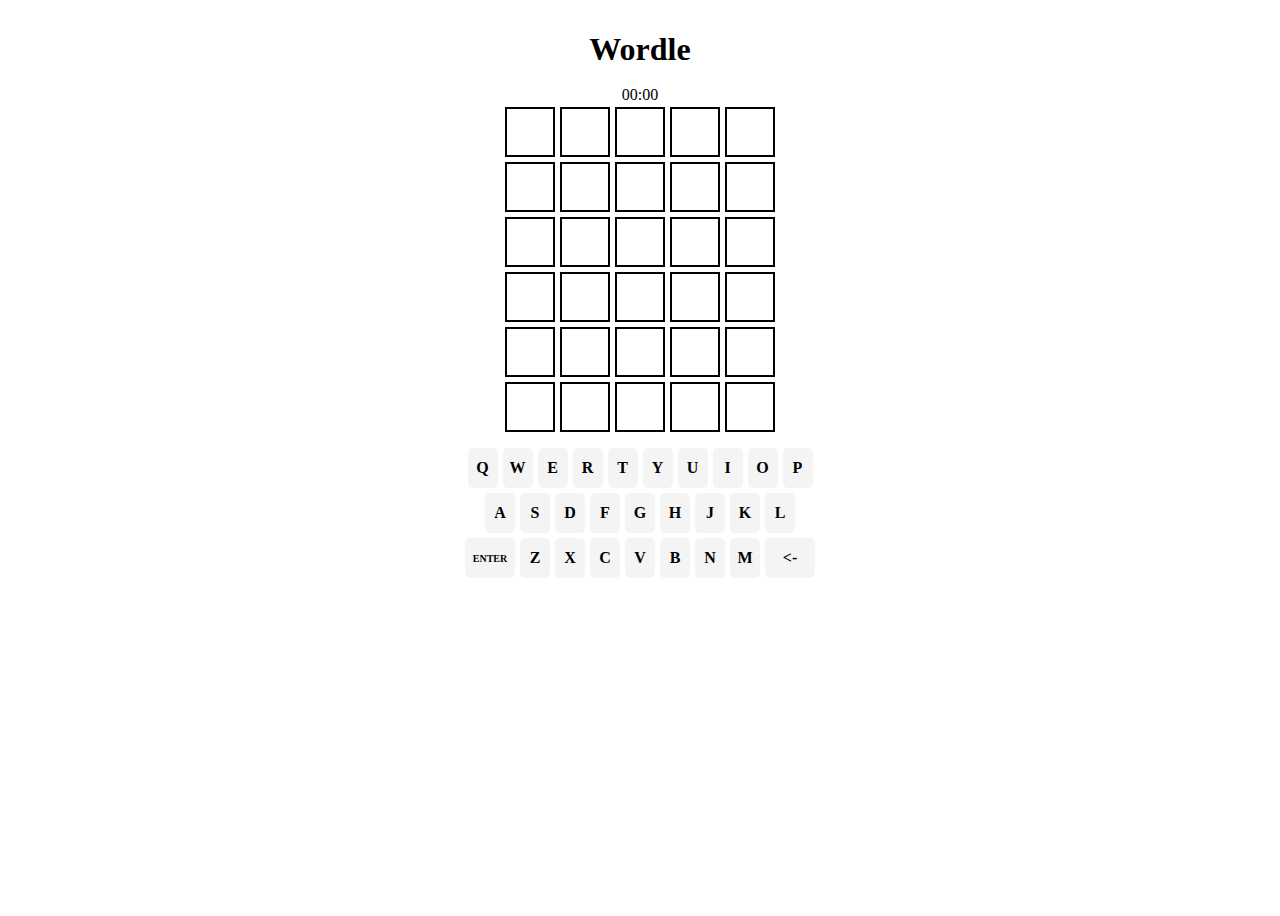
<file: index.html>
<!DOCTYPE html>
<html lang="en">
  <head>
    <meta charset="UTF-8" />
    <meta name="viewport" content="width=device-width, initial-scale=1.0" />
    <title>Wordle</title>
    <link rel="stylesheet" href="css/main.css" />
  </head>
  <body>
    <header>
      <h1>Wordle</h1>
    </header>
    <div id="timer">00:00</div>
    <main>
      <div class="wordle_wrap">
        <ul class="board-row row-0">
          <li class="board-block" data-index="00"></li>
          <li class="board-block" data-index="01"></li>
          <li class="board-block" data-index="02"></li>
          <li class="board-block" data-index="03"></li>
          <li class="board-block" data-index="04"></li>
        </ul>
        <ul class="board-row row-1">
          <li class="board-block" data-index="10"></li>
          <li class="board-block" data-index="11"></li>
          <li class="board-block" data-index="12"></li>
          <li class="board-block" data-index="13"></li>
          <li class="board-block" data-index="14"></li>
        </ul>
        <ul class="board-row row-2">
          <li class="board-block" data-index="20"></li>
          <li class="board-block" data-index="21"></li>
          <li class="board-block" data-index="22"></li>
          <li class="board-block" data-index="23"></li>
          <li class="board-block" data-index="24"></li>
        </ul>
        <ul class="board-row row-3">
          <li class="board-block" data-index="30"></li>
          <li class="board-block" data-index="31"></li>
          <li class="board-block" data-index="32"></li>
          <li class="board-block" data-index="33"></li>
          <li class="board-block" data-index="34"></li>
        </ul>
        <ul class="board-row row-4">
          <li class="board-block" data-index="40"></li>
          <li class="board-block" data-index="41"></li>
          <li class="board-block" data-index="42"></li>
          <li class="board-block" data-index="43"></li>
          <li class="board-block" data-index="44"></li>
        </ul>
        <ul class="board-row row-5">
          <li class="board-block" data-index="50"></li>
          <li class="board-block" data-index="51"></li>
          <li class="board-block" data-index="52"></li>
          <li class="board-block" data-index="53"></li>
          <li class="board-block" data-index="54"></li>
        </ul>
      </div>
    </main>

    <footer>
      <div class="keyboard">
        <ul>
          <li data-key="Q">Q</li>
          <li data-key="W">W</li>
          <li data-key="E">E</li>
          <li data-key="R">R</li>
          <li data-key="T">T</li>
          <li data-key="Y">Y</li>
          <li data-key="U">U</li>
          <li data-key="I">I</li>
          <li data-key="O">O</li>
          <li data-key="P">P</li>
        </ul>
        <ul>
          <li data-key="A">A</li>
          <li data-key="S">S</li>
          <li data-key="D">D</li>
          <li data-key="F">F</li>
          <li data-key="G">G</li>
          <li data-key="H">H</li>
          <li data-key="J">J</li>
          <li data-key="K">K</li>
          <li data-key="L">L</li>
        </ul>
        <ul>
          <li data-key="ENTER">ENTER</li>
          <li data-key="Z">Z</li>
          <li data-key="X">X</li>
          <li data-key="C">C</li>
          <li data-key="V">V</li>
          <li data-key="B">B</li>
          <li data-key="N">N</li>
          <li data-key="M">M</li>
          <li data-key="<-"><-</li>
        </ul>
      </div>
    </footer>
    <script src="js/index.js"></script>
  </body>
</html>
</file>
<file: css/main.css>
/* box-sizing 규칙을 명시합니다. */
*,
*::before,
*::after {
  box-sizing: border-box;
  margin: 0;
  padding: 0;
}

/* 폰트 크기의 팽창을 방지합니다. */
html {
  -moz-text-size-adjust: none;
  -webkit-text-size-adjust: none;
  text-size-adjust: none;
}

/* 기본 여백을 제거하여 작성된 CSS를 더 잘 제어할 수 있습니다. */
body,
h1,
h2,
h3,
h4,
p,
figure,
blockquote,
dl,
dd {
  margin-block-end: 0;
}

/* list를 role값으로 갖는 ul, ol 요소의 기본 목록 스타일을 제거합니다. */
ul[role="list"],
ol[role="list"],
li {
  list-style: none;
}

/* 핵심 body의 기본값을 설정합니다. */
body {
  min-height: 100vh;
  line-height: 1.5;
}

/* 제목 요소와 상호작용하는 요소에 대해 line-height를 더 짧게 설정합니다. */
h1,
h2,
h3,
h4,
button,
input,
label {
  line-height: 1.1;
}

/* 제목에 대한 text-wrap을 balance로 설정합니다. */
h1,
h2,
h3,
h4 {
  text-wrap: balance;
}

/* 클래스가 없는 기본 a 태그 요소는 기본 스타일을 가져옵니다. */
a:not([class]) {
  text-decoration-skip-ink: auto;
  color: currentColor;
}

/* 이미지 관련 작업을 더 쉽게 합니다. */
img,
picture {
  max-width: 100%;
  display: block;
}

/* input 및 button 항목들이 글꼴을 상속하도록 합니다. */
input,
button,
textarea,
select {
  font: inherit;
}

/* 행 속성이 없는 textarea가 너무 작지 않도록 합니다. */
textarea:not([rows]) {
  min-height: 10em;
}

/* 고정된 모든 항목에는 여분의 스크롤 여백이 있어야 합니다. */
:target {
  scroll-margin-block: 5ex;
}

header {
  padding-top: 16px;
  margin: 16px 0;
}

header h1 {
  text-align: center;
}

.wordle_wrap {
  display: flex;
  flex-direction: column;
  justify-content: center;
  align-items: center;
  gap: 5px;
}

#timer {
  display: block;
  text-align: center;
}

.board-row {
  display: flex;
  justify-content: center;
  align-items: center;
  gap: 5px;
}

.board-block {
  display: flex;
  width: 50px;
  height: 50px;
  justify-content: center;
  align-items: center;
  border: 2px solid #000;
}

.keyboard {
  display: flex;
  justify-content: center;
  align-items: center;
  gap: 5px;
  flex-direction: column;
  margin-top: 16px;
}

.keyboard ul {
  display: flex;
  justify-content: center;
  align-items: center;
  gap: 5px;
}

.keyboard ul li {
  background: #f4f4f4;
  width: 30px;
  height: 40px;
  border-radius: 5px;
  display: flex;
  align-items: center;
  justify-content: center;
  font-weight: bold;
}

.keyboard ul:last-child li:first-child {
  width: 50px;
  font-size: 10px;
}

.keyboard ul:last-child li:last-child {
  width: 50px;
  font-size: 16px;
}
</file>
